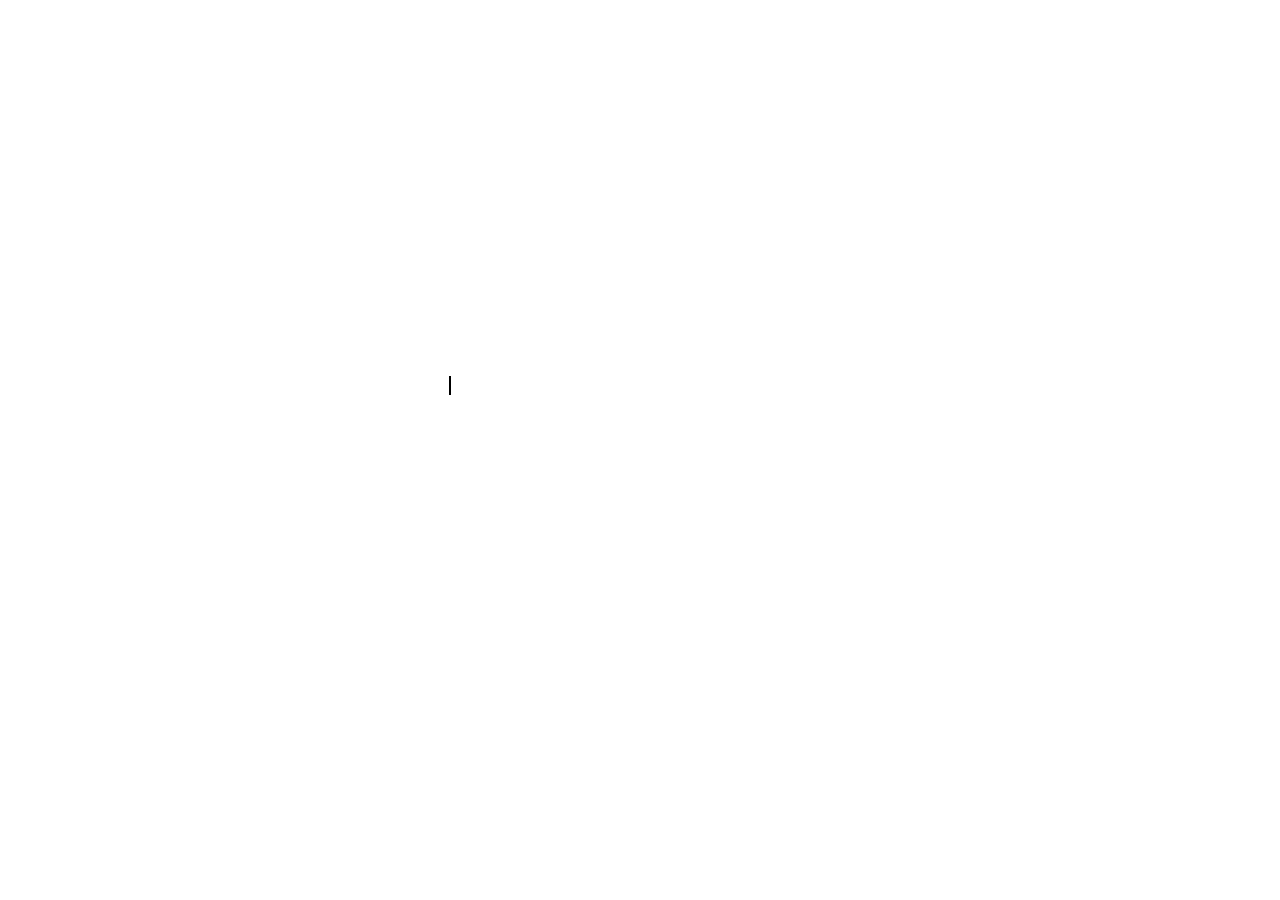
<file: index.html>
<!DOCTYPE html>
<html lang="en">
<head>
    <meta charset="UTF-8">
    <meta http-equiv="X-UA-Compatible" content="IE=edge">
    <meta name="viewport" content="width=device-width, initial-scale=1.0">
    <title>Happy Valentines Day Addy!</title>
    <link rel="shortcut icon" href="https://assets.cammy.dev/cameron/assets/cameron/cdl-2ndlogomark.png">
    <link rel="preconnect" href="https://fonts.googleapis.com">
    <link rel="preconnect" href="https://fonts.gstatic.com" crossorigin>
    <link href="https://fonts.googleapis.com/css2?family=Roboto:ital,wght@0,300;0,400;0,700;1,300;1,400;1,700&display=swap" rel="stylesheet">
    <link rel="stylesheet" href="/styles/main.css">
    <link rel="stylesheet" href="/styles/index-animations.css">
    <!-- Google tag (gtag.js) -->
<script async src="https://www.googletagmanager.com/gtag/js?id=G-JR5K5Z8ZN0"></script>
<script>
  window.dataLayer = window.dataLayer || [];
  function gtag(){dataLayer.push(arguments);}
  gtag('js', new Date());

  gtag('config', 'G-JR5K5Z8ZN0');
</script>
</head>
<body>
    <div class="container">
        <div class="main-content">
            <div class="text">
                <p class="main-text-class">Heyyy Addyyy!! — I hope you're having a fantastic day.</p>
            </div>
        </div>
        <div class="arrow-btn">
            <div class="btn">
                <a href="/hero">
                    <button class="main-btn">Continue</button>
                </a>
            </div>
        </div>
    </div>
</body>
</html>
</file>
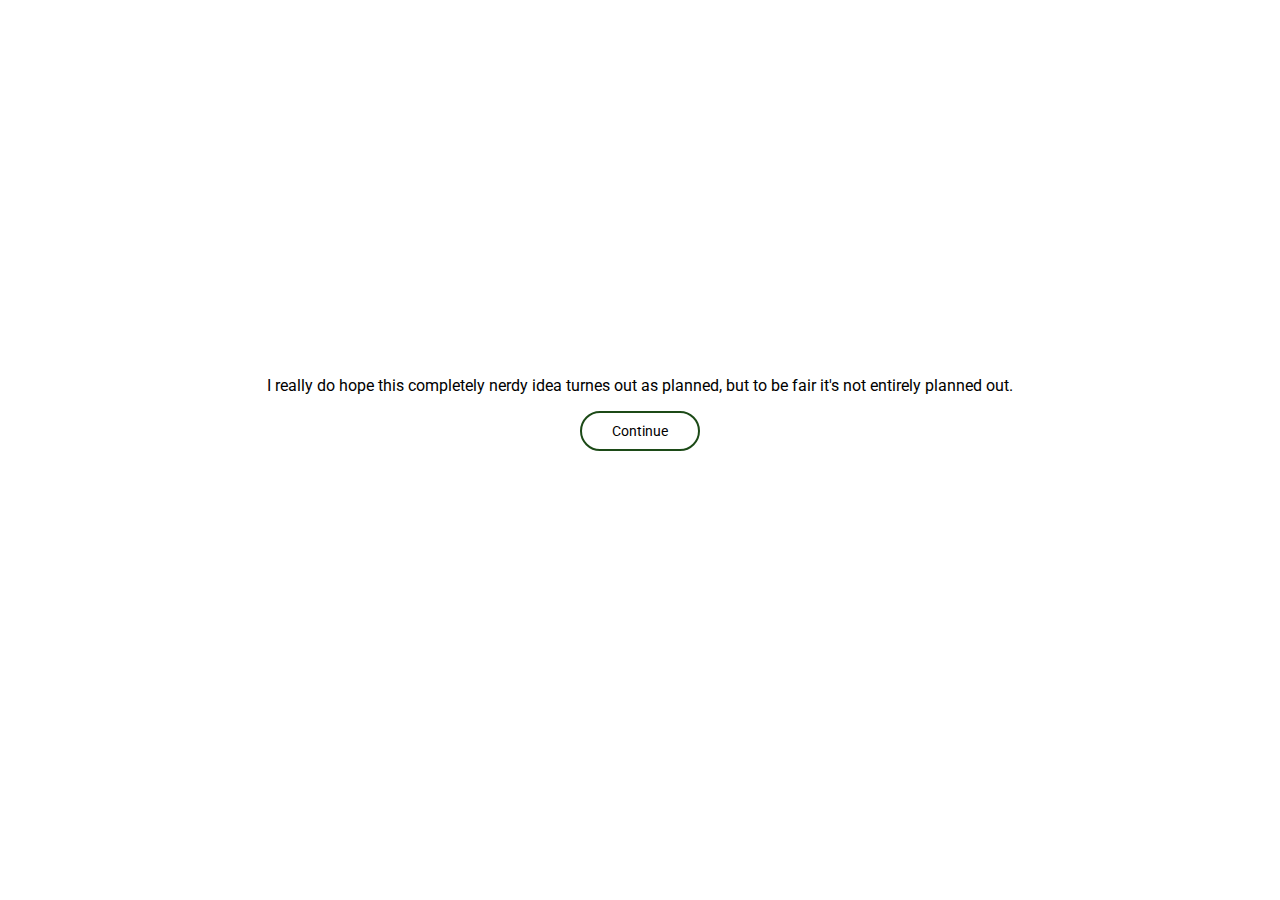
<file: hero.html>
<!DOCTYPE html>
<html lang="en">
<head>
    <meta charset="UTF-8">
    <meta http-equiv="X-UA-Compatible" content="IE=edge">
    <meta name="viewport" content="width=device-width, initial-scale=1.0">
    <title>Happy Valentines Day Addy!</title>
    <link rel="shortcut icon" href="https://assets.cammy.dev/cameron/assets/cameron/cdl-2ndlogomark.png">
    <link rel="preconnect" href="https://fonts.googleapis.com">
    <link rel="preconnect" href="https://fonts.gstatic.com" crossorigin>
    <link href="https://fonts.googleapis.com/css2?family=Roboto:ital,wght@0,300;0,400;0,700;1,300;1,400;1,700&display=swap" rel="stylesheet">
    <link rel="stylesheet" href="/styles/main.css">
    <link rel="stylesheet" href="/styles/hero.css">
    <!-- Google tag (gtag.js) -->
<script async src="https://www.googletagmanager.com/gtag/js?id=G-JR5K5Z8ZN0"></script>
<script>
  window.dataLayer = window.dataLayer || [];
  function gtag(){dataLayer.push(arguments);}
  gtag('js', new Date());

  gtag('config', 'G-JR5K5Z8ZN0');
</script>
</head>
<body>
    <div class="container">
        <div class="main-content">
            <div class="text">
                <p class="main-text-class">I really do hope this completely nerdy idea 
                    turnes out as planned, but to be fair it's not entirely planned out.</p>
            </div>
        </div>
        <div class="name-selector">
            <div class="btn-addy">
                <a href="/surprise">
                    <button class="addy-btn">Continue</button>
                </a>
            </div>
        </div>
    </div>
</body>
</html>
</file>
<file: styles/main.css>
*{
    font-family: 'Roboto', sans-serif;
}
.container{
    width: 100%;
    align-self: center;
    align-items: center;
    box-sizing: border-box;
    overflow: hidden;
    display: grid;
    margin-top: 40vh;
    justify-items: center;
    padding-left: 8%;
    padding-right: 8%;

}
.main-btn{
    border: 2px solid #1c4a17;
    border-radius: 25px;
    padding: 10px 30px;
    background-color: transparent;
    color: black;
    font-size: 14px;
}
.main-btn:hover{
    background-color: #1c4a17;
}
.addy-btn{
    border: 2px solid #1c4a17;
    border-radius: 25px;
    padding: 10px 30px;
    background-color: transparent;
    color: black;
    font-size: 14px;
}
.addy-btn:hover{
    background-color: #1c4a17;
    color: white;
}
.nas-btn:hover{
    background-color: #597855;
    color: white;
}
.natalie-btn:hover{
    background-color: #0c5e96;
    color: white;
}

.arrow {
    max-width: 50%;
    margin-top: 15px;
    margin-top: 10px;
    margin-right: 10px;
}
.arrow-btn {
    display: inline-flex;
    justify-content: space-between;
}
  .arrow > img:nth-child(1) {
    margin-left: 10px;
}
.main-content {
    text-align: center;
}
</file>
<file: styles/index-animations.css>
:root {
    --bg-color: white;
    --typewriterSpeed: 5s;
    --typewriterCharacters: 53;
  }  
  p {
    position: relative;
    position: relative;
  }
  p::before,
  p::after {
    content: "";
    position: absolute;
    top: 0;
    right: 0;
    bottom: 0;
    left: 0;
  }
  p::before {
    background: var(--bg-color);
    animation: typewriter var(--typewriterSpeed)
      steps(var(--typewriterCharacters)) 2s forwards;
  }
  p::after {
    width: 0.125em;
    background: black;
    animation: typewriter var(--typewriterSpeed)
        steps(var(--typewriterCharacters)) 2s forwards,
      blink 750ms steps(var(--typewriterCharacters)) infinite;
  }
  .arrow-btn {
    color: hsl(0 0% 0% / 0.7);
    font-size: 2rem;
    font-weight: 400;
    opacity: 0;
    transform: translateY(3rem);
    animation: fadeInUp 2s ease calc(var(--typewriterSpeed) + 2s) forwards;
  }
  
  @keyframes typewriter {
    to {
      left: 100%;
    }
  }
  
  @keyframes blink {
    to {
      background: transparent;
    }
  }
  
  @keyframes fadeInUp {
    to {
      opacity: 1;
      transform: translateY(0);
    }
  }
</file>
<file: styles/hero.css>
d-btn{
    display: inline-flex;
    gap: 15px;
    justify-self: center;
    font-size: 18px;
    display: inline-flex;
    align-items: center;
}
.btn{
    display: inline-grid;
    justify-content: center;
}
</file>
